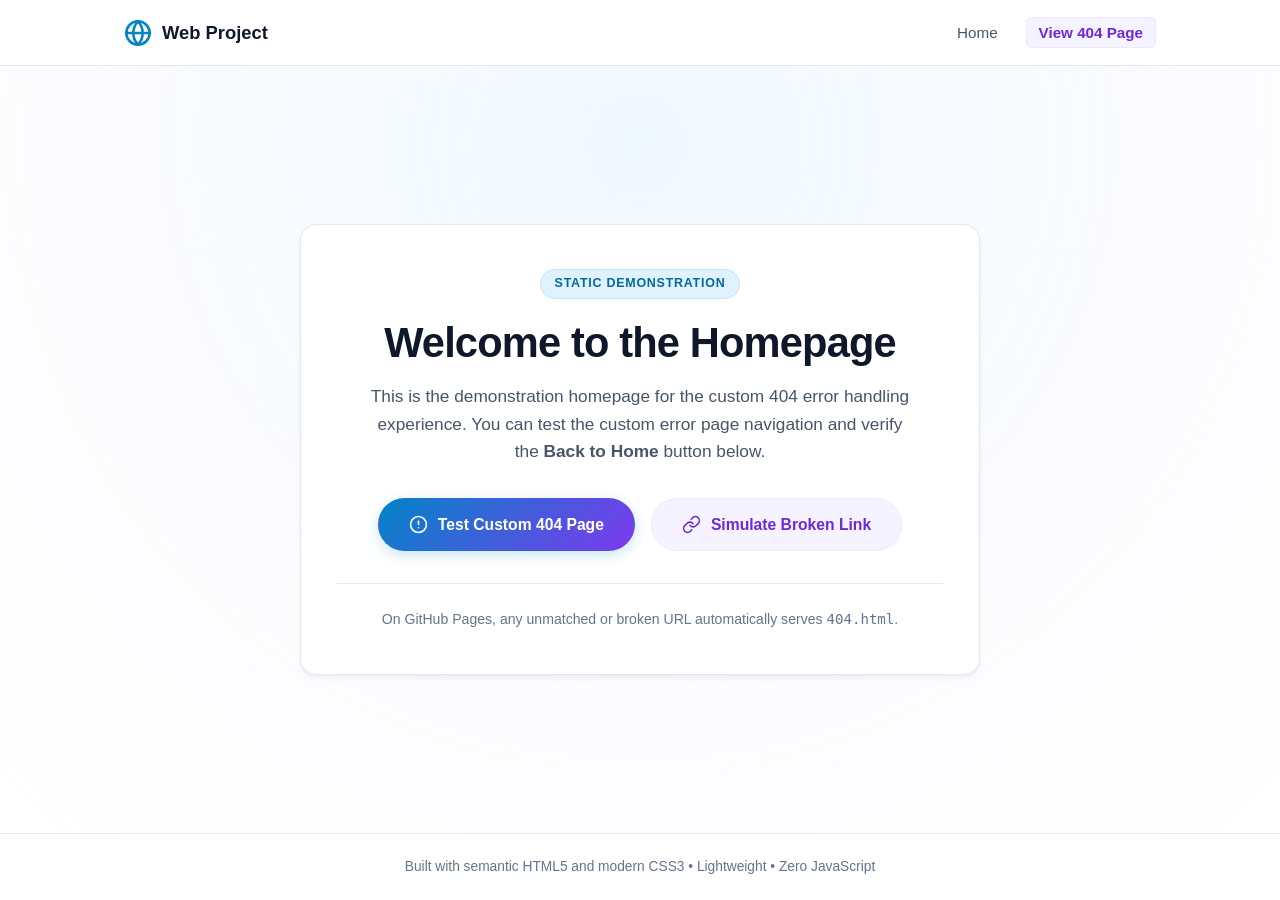
<file: index.html>
<!DOCTYPE html>
<html lang="en">
<head>
  <meta charset="UTF-8">
  <meta name="viewport" content="width=device-width, initial-scale=1.0">
  <meta name="description" content="Demonstration homepage showcasing custom 404 error handling built with pure HTML5 and CSS3.">
  <title>Homepage - Custom 404 Demonstration</title>
  <link rel="stylesheet" href="style.css">
</head>
<body class="home-page-body">
  
  <!-- Site Header & Navigation -->
  <header class="site-header">
    <nav class="nav-container" aria-label="Main Navigation">
      <a href="index.html" class="logo-brand">
        <svg class="logo-icon" viewBox="0 0 24 24" fill="none" stroke="currentColor" stroke-width="2.2" stroke-linecap="round" stroke-linejoin="round" aria-hidden="true">
          <circle cx="12" cy="12" r="10"/>
          <path d="M12 2a14.5 14.5 0 0 0 0 20 14.5 14.5 0 0 0 0-20"/>
          <path d="M2 12h20"/>
        </svg>
        <span>Web Project</span>
      </a>
      <ul class="nav-links">
        <li><a href="index.html" class="nav-link">Home</a></li>
        <li><a href="404.html" class="nav-link btn-nav">View 404 Page</a></li>
      </ul>
    </nav>
  </header>

  <!-- Main Hero Demonstration Card -->
  <main class="home-main" role="main">
    <section class="home-hero-card" aria-labelledby="home-title">
      <span class="home-badge">Static Demonstration</span>
      <h1 id="home-title" class="home-title">Welcome to the Homepage</h1>
      <p class="home-description">
        This is the demonstration homepage for the custom 404 error handling experience. 
        You can test the custom error page navigation and verify the <strong>Back to Home</strong> button below.
      </p>

      <!-- Testing Actions -->
      <div class="home-actions">
        <a href="404.html" class="btn btn-primary" id="btn-test-404">
          <svg class="btn-icon" viewBox="0 0 24 24" fill="none" stroke="currentColor" stroke-width="2" stroke-linecap="round" stroke-linejoin="round" aria-hidden="true">
            <circle cx="12" cy="12" r="10"></circle>
            <line x1="12" y1="8" x2="12" y2="12"></line>
            <line x1="12" y1="16" x2="12.01" y2="16"></line>
          </svg>
          <span>Test Custom 404 Page</span>
        </a>

        <a href="missing-page.html" class="btn btn-secondary" id="btn-simulate-404">
          <svg class="btn-icon" viewBox="0 0 24 24" fill="none" stroke="currentColor" stroke-width="2" stroke-linecap="round" stroke-linejoin="round" aria-hidden="true">
            <path d="M10 13a5 5 0 0 0 7.54.54l3-3a5 5 0 0 0-7.07-7.07l-1.72 1.71"></path>
            <path d="M14 11a5 5 0 0 0-7.54-.54l-3 3a5 5 0 0 0 7.07 7.07l1.71-1.71"></path>
          </svg>
          <span>Simulate Broken Link</span>
        </a>
      </div>

      <div class="demo-guidance">
        <p>
          On GitHub Pages, any unmatched or broken URL automatically serves <code>404.html</code>.
        </p>
      </div>
    </section>
  </main>

  <!-- Site Footer -->
  <footer class="site-footer">
    <p class="footer-copy">Built with semantic HTML5 and modern CSS3 &bull; Lightweight &bull; Zero JavaScript</p>
  </footer>

</body>
</html>
</file>
<file: style.css>
/* ==========================================================================
   Custom 404 Error Page & Homepage Stylesheet
   Modern, Minimal, Light Theme with Pastel Blue & Lavender Accents
   ========================================================================== */

/* Design Tokens & CSS Custom Properties */
:root {
  /* Surface & Background Colors */
  --bg-page: #ffffff;
  --bg-surface: #fafbff;
  --bg-subtle: #f1f5f9;

  /* Typography / Text Colors */
  --text-primary: #0f172a;
  --text-secondary: #475569;
  --text-muted: #64748b;
  --text-light: #94a3b8;

  /* Soft Pastel Blue Accents */
  --pastel-blue-50: #f0f9ff;
  --pastel-blue-100: #e0f2fe;
  --pastel-blue-200: #bae6fd;
  --pastel-blue-300: #7dd3fc;
  --pastel-blue-400: #38bdf8;
  --pastel-blue-600: #0284c7;
  --pastel-blue-700: #0369a1;

  /* Soft Pastel Lavender Accents */
  --pastel-lavender-50: #faf5ff;
  --pastel-lavender-100: #f5f3ff;
  --pastel-lavender-200: #ede9fe;
  --pastel-lavender-300: #ddd6fe;
  --pastel-lavender-400: #c4b5fd;
  --pastel-lavender-500: #a78bfa;
  --pastel-lavender-600: #8b5cf6;
  --pastel-lavender-700: #6d28d9;

  /* Subtle Gradient Accents */
  --grad-404: linear-gradient(135deg, #0284c7 0%, #8b5cf6 100%);
  --grad-btn: linear-gradient(135deg, #0284c7 0%, #7c3aed 100%);
  --grad-btn-hover: linear-gradient(135deg, #0369a1 0%, #6d28d9 100%);

  /* Borders & Shadows */
  --border-light: #e2e8f0;
  --border-lavender: #ede9fe;
  --shadow-sm: 0 1px 2px 0 rgba(15, 23, 42, 0.05);
  --shadow-btn: 0 4px 14px 0 rgba(2, 132, 199, 0.22);
  --shadow-btn-hover: 0 8px 20px 0 rgba(124, 58, 237, 0.28);
  --shadow-card: 0 4px 6px -1px rgba(15, 23, 42, 0.05), 0 2px 4px -2px rgba(15, 23, 42, 0.04);

  /* Radii & Dimensions */
  --radius-sm: 6px;
  --radius-md: 10px;
  --radius-lg: 16px;
  --radius-pill: 9999px;

  /* Transitions */
  --transition-fast: 0.2s ease;
  --transition-smooth: 0.3s cubic-bezier(0.16, 1, 0.3, 1);
}

/* Base Styles & Box Sizing Reset */
*, *::before, *::after {
  box-sizing: border-box;
  margin: 0;
  padding: 0;
}

html, body {
  min-height: 100%;
}

body {
  font-family: -apple-system, BlinkMacSystemFont, "Segoe UI", Roboto, Helvetica, Arial, sans-serif;
  background-color: var(--bg-page);
  color: var(--text-primary);
  line-height: 1.6;
  -webkit-font-smoothing: antialiased;
}

/* ==========================================================================
   404 Custom Error Page Layout: Centered Vertically & Horizontally
   ========================================================================== */
.error-page-body {
  display: flex;
  align-items: center;
  justify-content: center;
  min-height: 100vh;
  padding: 32px 20px;
  background: radial-gradient(circle at 50% 20%, #f0f9ff 0%, #fbfbfe 50%, #ffffff 100%);
}

.error-wrapper {
  width: 100%;
  max-width: 640px;
  margin: 0 auto;
  text-align: center;
}

.error-container {
  display: flex;
  flex-direction: column;
  align-items: center;
  justify-content: center;
}

/* ==========================================================================
   Creative Vector Illustration & Subtle Floating Effects
   ========================================================================== */
.illustration-container {
  width: 100%;
  max-width: 320px;
  height: auto;
  margin-bottom: 8px;
  user-select: none;
}

.error-illustration {
  width: 100%;
  height: auto;
  display: block;
}

/* Gentle floating animation for the paper craft */
.floating-craft {
  animation: floatCraft 4.2s ease-in-out infinite;
  transform-origin: 215px 75px;
}

.craft-shadow {
  animation: pulseShadow 4.2s ease-in-out infinite;
  transform-origin: 205px 115px;
}

@keyframes floatCraft {
  0%, 100% {
    transform: translateY(0px) rotate(0deg);
  }
  50% {
    transform: translateY(-9px) rotate(2deg);
  }
}

@keyframes pulseShadow {
  0%, 100% {
    transform: scale(1);
    opacity: 0.3;
  }
  50% {
    transform: scale(0.85);
    opacity: 0.16;
  }
}

/* Sparkle elements */
.sparkle {
  animation: sparkleTwinkle 3s ease-in-out infinite alternate;
}

.s1 { animation-delay: 0.2s; }
.s2 { animation-delay: 0.8s; }
.s3 { animation-delay: 1.4s; }
.s4 { animation-delay: 2.0s; }

@keyframes sparkleTwinkle {
  0% {
    opacity: 0.35;
    transform: scale(0.85);
  }
  100% {
    opacity: 1;
    transform: scale(1.15);
  }
}

/* ==========================================================================
   Prominent 404 Typography
   ========================================================================== */
.error-code-wrapper {
  margin-top: 4px;
  margin-bottom: 12px;
}

.badge-status {
  display: inline-block;
  padding: 3px 12px;
  font-size: 0.75rem;
  font-weight: 700;
  text-transform: uppercase;
  letter-spacing: 0.08em;
  color: var(--pastel-lavender-700);
  background-color: var(--pastel-lavender-100);
  border: 1px solid var(--pastel-lavender-200);
  border-radius: var(--radius-pill);
  margin-bottom: 6px;
}

.error-code {
  font-size: clamp(4.8rem, 14vw, 7.5rem);
  font-weight: 900;
  line-height: 1;
  letter-spacing: -0.04em;
  margin: 0;
  color: var(--pastel-blue-600);
  background: var(--grad-404);
  -webkit-background-clip: text;
  -webkit-text-fill-color: transparent;
}

/* ==========================================================================
   Friendly Message & Readable Copy
   ========================================================================== */
.error-content {
  max-width: 520px;
  margin-bottom: 28px;
}

.error-title {
  font-size: clamp(1.35rem, 3.5vw, 1.75rem);
  font-weight: 700;
  color: var(--text-primary);
  line-height: 1.3;
  margin-bottom: 10px;
  letter-spacing: -0.01em;
}

.error-message {
  font-size: 1.02rem;
  color: var(--text-secondary);
  line-height: 1.55;
  margin: 0 auto;
}

/* ==========================================================================
   Back to Home Button
   ========================================================================== */
.error-actions {
  display: flex;
  justify-content: center;
  align-items: center;
  gap: 14px;
  margin-bottom: 24px;
}

.btn {
  display: inline-flex;
  align-items: center;
  justify-content: center;
  gap: 10px;
  font-size: 0.98rem;
  font-weight: 600;
  text-decoration: none;
  border-radius: var(--radius-pill);
  padding: 13px 30px;
  cursor: pointer;
  transition: all var(--transition-smooth);
}

.btn-primary {
  background: var(--grad-btn);
  color: #ffffff;
  box-shadow: var(--shadow-btn);
  border: 1px solid transparent;
}

.btn-primary:hover {
  background: var(--grad-btn-hover);
  transform: translateY(-2px);
  box-shadow: var(--shadow-btn-hover);
  color: #ffffff;
}

.btn-primary:active {
  transform: translateY(0);
}

.btn-primary:focus-visible {
  outline: 3px solid var(--pastel-blue-300);
  outline-offset: 3px;
}

.btn-icon {
  width: 19px;
  height: 19px;
  flex-shrink: 0;
  transition: transform var(--transition-fast);
}

.btn-primary:hover .btn-icon {
  transform: translateX(-3px);
}

/* Secondary Footer Tips */
.error-footer {
  margin-top: 8px;
  padding-top: 18px;
  border-top: 1px solid var(--border-lavender);
  max-width: 440px;
  width: 100%;
}

.footer-tip {
  font-size: 0.88rem;
  color: var(--text-muted);
}

.footer-link {
  color: var(--pastel-blue-600);
  text-decoration: underline;
  text-underline-offset: 3px;
  font-weight: 600;
  transition: color var(--transition-fast);
}

.footer-link:hover {
  color: var(--pastel-lavender-700);
}

/* ==========================================================================
   Demonstration Homepage Styles (index.html)
   ========================================================================== */
.home-page-body {
  min-height: 100vh;
  display: flex;
  flex-direction: column;
  background-color: var(--bg-page);
  color: var(--text-primary);
}

.site-header {
  border-bottom: 1px solid var(--border-light);
  background-color: #ffffff;
}

.nav-container {
  max-width: 1080px;
  margin: 0 auto;
  padding: 18px 24px;
  display: flex;
  align-items: center;
  justify-content: space-between;
}

.logo-brand {
  display: flex;
  align-items: center;
  gap: 10px;
  text-decoration: none;
  color: var(--text-primary);
  font-weight: 700;
  font-size: 1.15rem;
}

.logo-icon {
  width: 28px;
  height: 28px;
  color: var(--pastel-blue-600);
}

.nav-links {
  display: flex;
  align-items: center;
  gap: 16px;
  list-style: none;
}

.nav-link {
  color: var(--text-secondary);
  text-decoration: none;
  font-weight: 500;
  font-size: 0.95rem;
  padding: 6px 12px;
  border-radius: var(--radius-sm);
  transition: all var(--transition-fast);
}

.nav-link:hover {
  color: var(--pastel-blue-600);
  background-color: var(--pastel-blue-50);
}

.nav-link.btn-nav {
  background-color: var(--pastel-lavender-100);
  color: var(--pastel-lavender-700);
  border: 1px solid var(--pastel-lavender-200);
  font-weight: 600;
}

.nav-link.btn-nav:hover {
  background-color: var(--pastel-lavender-200);
  color: var(--pastel-lavender-700);
}

/* Homepage Hero */
.home-main {
  flex: 1;
  display: flex;
  align-items: center;
  justify-content: center;
  padding: 60px 24px;
  background: radial-gradient(circle at 50% 10%, #f0f9ff 0%, #fcfbfe 60%, #ffffff 100%);
}

.home-hero-card {
  max-width: 680px;
  width: 100%;
  text-align: center;
  padding: 44px 36px;
  background-color: #ffffff;
  border: 1px solid var(--border-light);
  border-radius: var(--radius-lg);
  box-shadow: var(--shadow-card);
}

.home-badge {
  display: inline-block;
  padding: 4px 14px;
  font-size: 0.78rem;
  font-weight: 700;
  text-transform: uppercase;
  letter-spacing: 0.06em;
  color: var(--pastel-blue-700);
  background-color: var(--pastel-blue-100);
  border: 1px solid var(--pastel-blue-200);
  border-radius: var(--radius-pill);
  margin-bottom: 18px;
}

.home-title {
  font-size: clamp(2rem, 5vw, 2.6rem);
  font-weight: 800;
  letter-spacing: -0.02em;
  line-height: 1.25;
  color: var(--text-primary);
  margin-bottom: 14px;
}

.home-description {
  font-size: 1.08rem;
  color: var(--text-secondary);
  line-height: 1.6;
  max-width: 540px;
  margin: 0 auto 32px;
}

.home-actions {
  display: flex;
  justify-content: center;
  align-items: center;
  flex-wrap: wrap;
  gap: 16px;
  margin-bottom: 32px;
}

.btn-secondary {
  background-color: var(--pastel-lavender-100);
  color: var(--pastel-lavender-700);
  border: 1px solid var(--pastel-lavender-200);
}

.btn-secondary:hover {
  background-color: var(--pastel-lavender-200);
  color: var(--pastel-lavender-700);
  transform: translateY(-2px);
  box-shadow: var(--shadow-sm);
}

.demo-guidance {
  padding-top: 24px;
  border-top: 1px solid var(--border-light);
  font-size: 0.88rem;
  color: var(--text-muted);
}

.site-footer {
  border-top: 1px solid var(--border-light);
  background-color: #ffffff;
  padding: 22px 24px;
  text-align: center;
}

.footer-copy {
  font-size: 0.86rem;
  color: var(--text-muted);
}

/* ==========================================================================
   Accessibility: Reduced Motion Preference
   ========================================================================== */
@media (prefers-reduced-motion: reduce) {
  *, *::before, *::after {
    animation-duration: 0.001ms !important;
    animation-iteration-count: 1 !important;
    transition-duration: 0.001ms !important;
  }

  .floating-craft,
  .craft-shadow,
  .sparkle {
    animation: none !important;
  }

  .btn-primary:hover,
  .btn-secondary:hover {
    transform: none !important;
  }
}

/* ==========================================================================
   Responsive Breakpoints
   ========================================================================== */
@media (max-width: 768px) {
  .error-page-body {
    padding: 24px 16px;
  }

  .home-hero-card {
    padding: 32px 20px;
  }

  .illustration-container {
    max-width: 270px;
  }
}

@media (max-width: 480px) {
  .error-code {
    font-size: 4.5rem;
  }

  .error-title {
    font-size: 1.3rem;
  }

  .error-message {
    font-size: 0.95rem;
  }

  .btn {
    width: 100%;
    padding: 13px 20px;
  }

  .home-actions {
    flex-direction: column;
    width: 100%;
  }

  .home-actions .btn {
    width: 100%;
  }

  .nav-container {
    padding: 14px 18px;
  }
}
</file>
